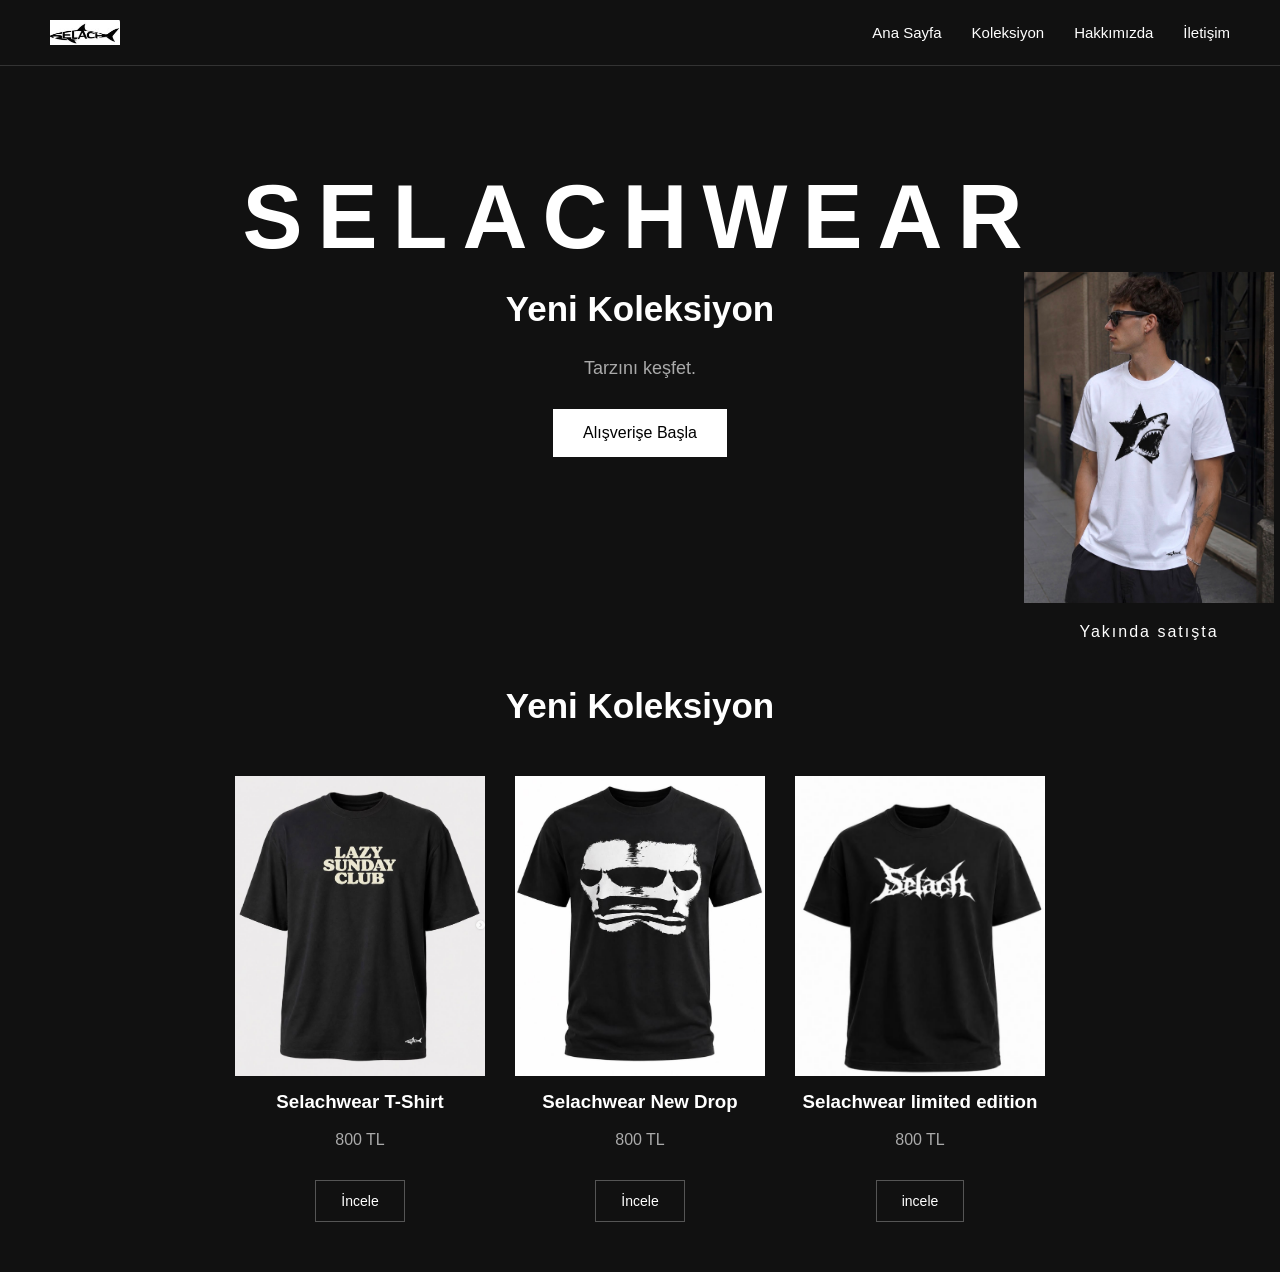
<file: index.html>
<!DOCTYPE html>
<html lang="tr">
<head>
    <meta charset="UTF-8">
    <meta name="viewport" content="width=device-width, initial-scale=1.0">
    <title>Selachwear</title>
    <link rel="stylesheet" href="style.css">
</head>

<body>

    <nav>
        <img src="logo.png" alt="Selachwear Logo" class="logo">

        <div>
            <a href="#">Ana Sayfa</a>
            <a href="#">Koleksiyon</a>
            <a href="#">Hakkımızda</a>
            <a href="#">İletişim</a>
        </div>
    </nav>

    <section class="hero">
        <h1>SELACHWEAR</h1>
        <h2>Yeni Koleksiyon</h2>
        <p>Tarzını keşfet.</p>
        <a href="#koleksiyon" class="shop-button">Alışverişe Başla</a>
    </section>

  <section class="products" id="koleksiyon">

        <h2>Yeni Koleksiyon</h2>

        <div class="product-container">

            <div class="product">
                <div class="product-image">
    <img src="tshirt.png" alt="Selachwear T-Shirt">
</div>
                <h3>Selachwear T-Shirt</h3>
                <p>800 TL</p>
<a href="tshirt.html" class="product-button">İncele</a>            </div>

            <div class="product">
                <div class="product-image"> 
    <img src="thsirt2.png" alt="Selachwear New Drop"> 
</div>
                <h3>Selachwear New Drop</h3>
                <p>800 TL</p>
            <a href="newdrop.html" class="product-button">İncele</a>
            </div>

            <div class="product">
                <div class="product-image">
    <img src="limited.png" alt="Selachwear limited">
</div>
                <h3>Selachwear limited edition</h3>
                <p>800 TL</p>
                <a href="limited edition" class="product-button">incele</a>
            </div>

        </div>

    </section>


<div class="side-product">
    <img src="köpek.jpeg" class="side-image">
    <p>Yakında satışta</p>
    </div>

    </body>
    </html>
</file>
<file: style.css>
body {
    background-color: #111;
    color: white;
    font-family: Arial, sans-serif;
    text-align: center;
    margin: 0;
}

/* ÜST MENÜ */

nav {
    display: flex;
    justify-content: space-between;
    align-items: center;
    padding: 20px 50px;
    border-bottom: 1px solid #333;
}

.logo {
    width: 70px;
    height: auto;
}

nav div {
    display: flex;
    gap: 30px;
}

nav a {
    color: white;
    text-decoration: none;
    font-size: 15px;
    transition: 0.3s;
}

nav a:hover {
    color: #888;
}

/* ANA BÖLÜM */

.hero {
    margin-top: 100px;
}

.hero h1 {
    font-size: 90px;
    margin: 0;
    letter-spacing: 15px;
}

.hero h2 {
    font-size: 35px;
    margin-top: 20px;
}

.hero p {
    color: #aaa;
    font-size: 18px;
    margin-bottom: 30px;
}

/* ALIŞVERİŞ BUTONU */

.shop-button {
    display: inline-block;
    background-color: white;
    color: black;
    padding: 15px 30px;
    text-decoration: none;
    font-size: 16px;
    transition: 0.3s;
}

.shop-button:hover {
    background-color: #ccc;
}

/* ÜRÜNLER */

.products {
    margin-top: 150px;
    padding: 50px;
}

.products > h2 {
    font-size: 35px;
    margin-bottom: 50px;
}

.product-container {
    display: flex;
    justify-content: center;
    gap: 30px;
}

.product {
    width: 250px;
    transition: 0.3s;
}

.product:hover {
    transform: translateY(-8px);
}

.product-image {
    height: 300px;
    background-color: #222;
    overflow: hidden;
}

.product-image img {
    width: 100%;
    height: 100%;
    object-fit: cover;
    display: block;
    transition: 0.4s;
}

.product:hover .product-image img {
    transform: scale(1.05);
}

.product h3 {
    margin-top: 15px;
}

.product p {
    color: #aaa;
}

/* ÜRÜN İNCELE BUTONU */

.product-button {
    display: inline-block;
    margin-top: 15px;
    padding: 12px 25px;
    border: 1px solid #555;
    color: white;
    background-color: transparent;
    text-decoration: none;
    font-size: 14px;
    transition: 0.3s;
}

.product-button:hover {
    background-color: white;
    color: black;
}

.product-button:hover {
    background-color: white;
    color: black;
}

/* TELEFON */

@media (max-width: 700px) {

    nav {
        flex-direction: column;
        gap: 20px;
        padding: 20px;
    }

    nav div {
        gap: 15px;
        flex-wrap: wrap;
        justify-content: center;
    }

    .hero {
        margin-top: 60px;
    }

    .hero h1 {
        font-size: 50px;
        letter-spacing: 8px;
    }

    .hero h2 {
        font-size: 25px;
    }

    .product-container {
        flex-direction: column;
        align-items: center;
    }

    .product {
        width: 80%;
        max-width: 300px;
    }
}/* ÜRÜN DETAY SAYFASI */

.product-detail {
    display: flex;
    justify-content: center;
    align-items: center;
    gap: 60px;
    padding: 80px 50px;
}

.product-detail-image {
    width: 300px;
    height: 380px;
    overflow: hidden;
}

.product-detail-image img {
    width: 100%;
    height: 100%;
    object-fit: cover;
}

.product-info {
    max-width: 350px;
    text-align: left;
}

.product-info h1 {
    font-size: 40px;
}

.price {
    font-size: 25px;
    color: #aaa;
}

.product-info p {
    line-height: 1.6;
}.product-detail {
    display: grid;
    grid-template-columns: 1fr 200px 1fr;
    align-items: center;
    gap: 40px;
    max-width: 1200px;
    margin: 80px auto;
    padding: 40px;
}

.product-detail-image {
    width: 330px;
    height: 420px;
    overflow: hidden;
    justify-self: center;
}

.product-detail-image img {
    width: 100%;
    height: 100%;
    object-fit: cover;
}

.product-center {
    text-align: center;
    color: #555;
}

.product-center p {
    font-size: 20px;
    letter-spacing: 5px;
}

.product-center span {
    font-size: 11px;
    letter-spacing: 3px;
}

.product-info {
    text-align: left;
    max-width: 350px;
}

.product-info h1 {
    font-size: 40px;
    margin-bottom: 10px;
}

.price {
    font-size: 25px;
    color: #aaa;
}

.sizes {
    margin: 30px 0;
    letter-spacing: 3px;
}.product-detail {
    display: grid;
    grid-template-columns: 350px 180px 350px;
    justify-content: center;
    align-items: center;
    gap: 50px;
    min-height: 600px;
    padding: 50px;
}

.product-detail-image {
    width: 300px;
    height: 380px;
    overflow: hidden;
}

.product-detail-image img {
    width: 100%;
    height: 100%;
    object-fit: cover;
}

.product-center {
    text-align: center;
}

.product-center p {
    font-size: 18px;
    letter-spacing: 4px;
}

.product-center span {
    font-size: 10px;
    letter-spacing: 3px;
    color: #777;
}

.product-info {
    text-align: left;
    max-width: 350px;
}

.product-info h1 {
    font-size: 38px;
    margin-bottom: 10px;
}

.product-info .price {
    font-size: 24px;
    color: #aaa;
}

.sizes {
    margin: 25px 0;
    letter-spacing: 3px;
}
.side-product{
    width: 250px;
    margin-left: 80%;
    margin-right: 50px;
    margin-top: -1000px;
    text-align: center;
    }
    .side-image{
    width: 250px;
    height: auto;
}
.side-image {
    transition: 0.3s;

    }
    .side-image:hover {
        transform: scale(1.08);
        }
        .side-product p{
        font-family: Arial, sans-serif;
        font-size: 16px;
        font-weight: 300;
        letter-spacing: 2px;
        }
.product-detail-image {
    position: relative;
    width: 400px;
}

.product-detail-image .back-image {
    position: absolute;
    top: 0;
    left: 0;
    opacity: 0;
    transition: opacity 0.3s ease;
}

.product-detail-image:hover .back-image {
    opacity: 1;
}

.product-detail-image.show-back .back-image {
    opacity: 1;
}

@media (max-width: 768px) {

    .product-detail {
        flex-direction: column;
    }

    .product-detail-image {
        width: 90%;
        margin: 0 auto;
    }

}
.product-detail-image {
    position: relative;
}

.product-detail-image .back-image {
    position: absolute;
    top: 0;
    left: 0;
    opacity: 0;
    transition: opacity 0.3s ease;
}

.product-detail-image:hover .back-image {
    opacity: 1;
}

.product-detail-image.show-back .back-image {
    opacity: 1;
}.product-detail-image {
    position: relative;
    width: 400px;
    height: 500px;
}

.product-detail-image img {
    width: 100%;
    height: 100%;
    object-fit: cover;
}

.product-detail-image .back-image {
    position: absolute;
    top: 0;
    left: 0;
    opacity: 0;
    transition: opacity 0.3s ease;
}

.product-detail-image {
    position: relative;
    width: 400px;
    height: 500px;
}

.product-detail-image > img:first-child {
    width: 100%;
    height: 100%;
    object-fit: cover;
}

.product-detail-image .back-image {
    position: absolute;
    top: 0;
    left: 0;
    width: 100%;
    height: 100%;
    object-fit: cover;
    opacity: 0;
    transition: opacity 0.3s ease;
}

.product-detail-image {
    position: relative;
}

.product-detail-image .back-image {
    position: absolute;
    top: 0;
    left: 0;
    width: 100%;
    opacity: 0;
    transition: opacity 0.3s ease;
    pointer-events: none;
}

.product-detail-image.show-back .back-image {
    opacity: 1;
}
.product-detail-image.show-back .back-image {
    opacity: 1;
}


@media (max-width: 768px) {

    .product-detail-image:hover .back-image {
        opacity: 0;
    }

    .product-detail-image.show-back .back-image {
        opacity: 1;
    }

}
#frontImage,
#backImage {
    width: 100%;
    height: 100%;
    object-fit: cover;
}

#backImage {
    display: none;
}
@media (max-width: 768px) {
    .product-detail-image:hover .back-image {
        opacity: 0 !important;
    }
}
@media (min-width: 769px) {

    .product-detail-image:hover #frontImage {
        display: none;
    }

    .product-detail-image:hover #backImage {
        display: block;
    }

}
@media (max-width: 700px) {
    .product-image {
        width: 250px;
        height: 300px;
        margin: auto;
    }
}
@media (max-width: 700px) {
nav {
    padding: 15px;
}
}
</file>
